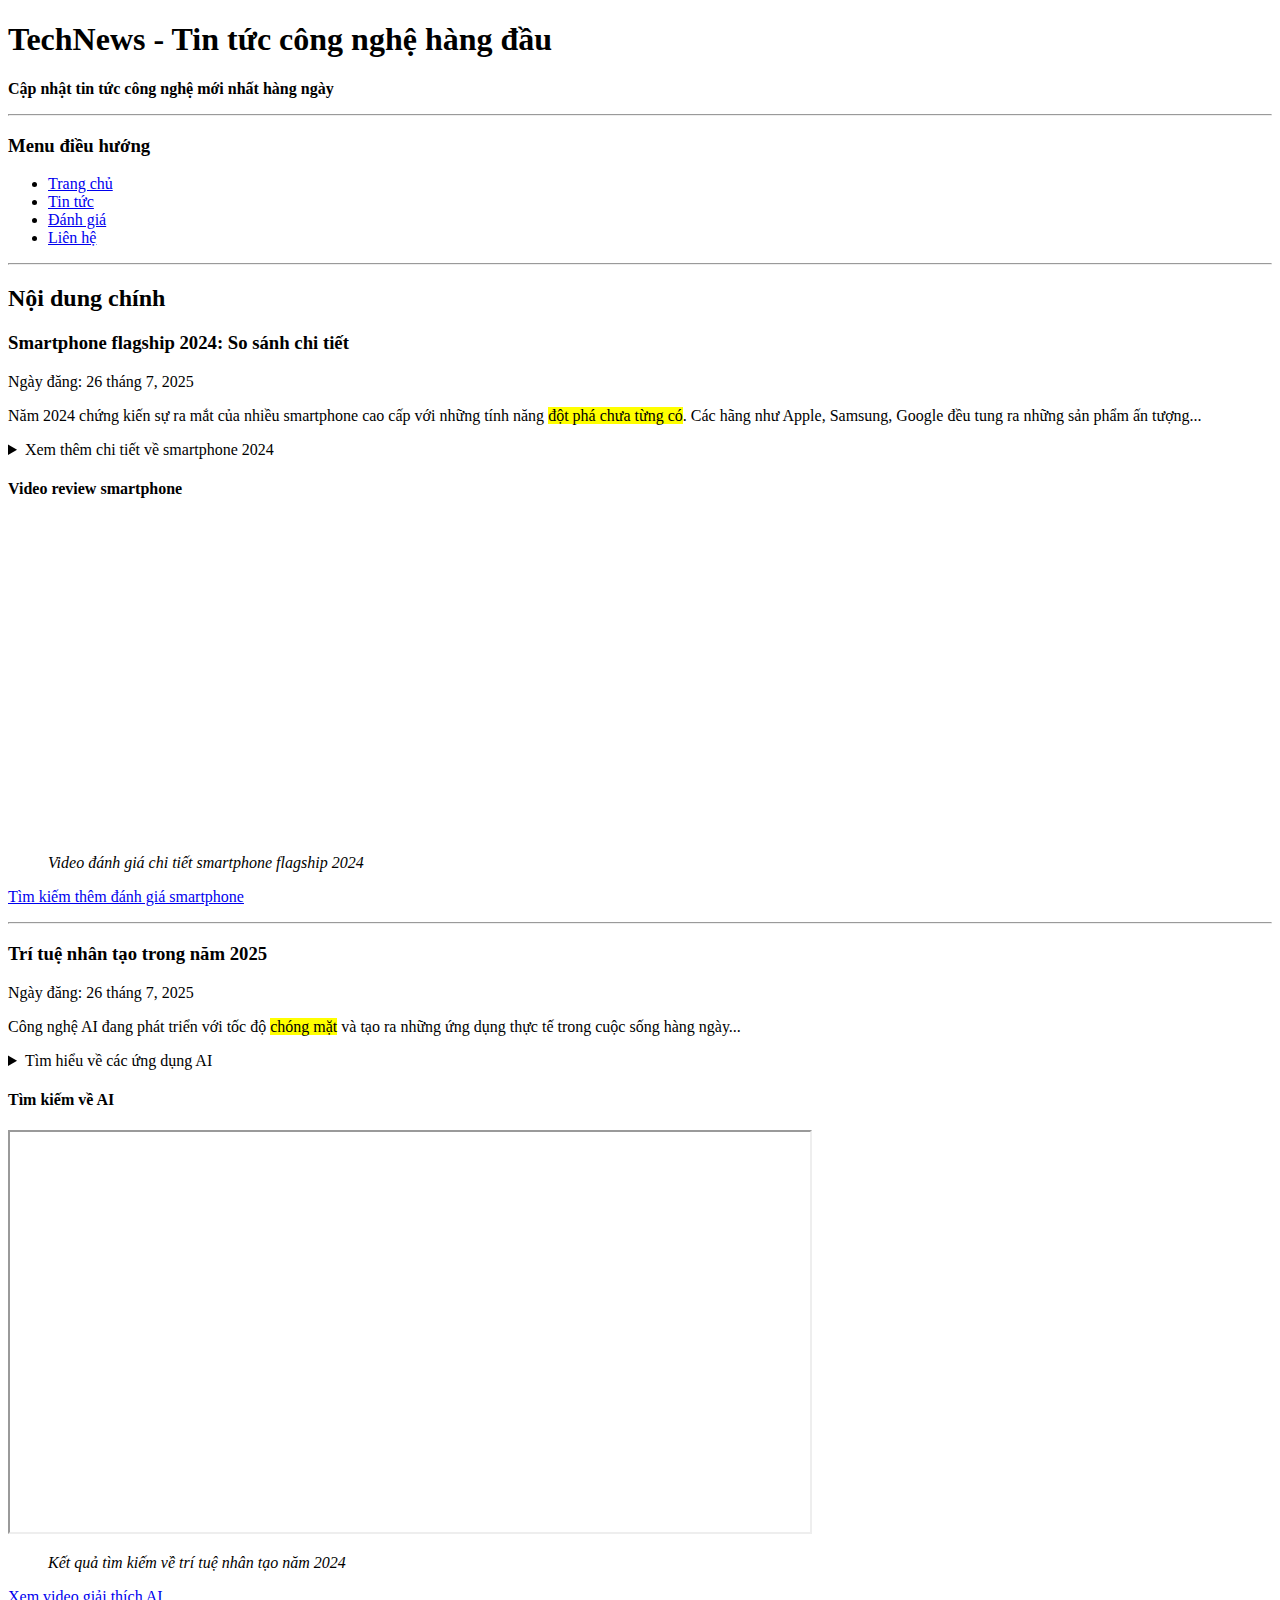
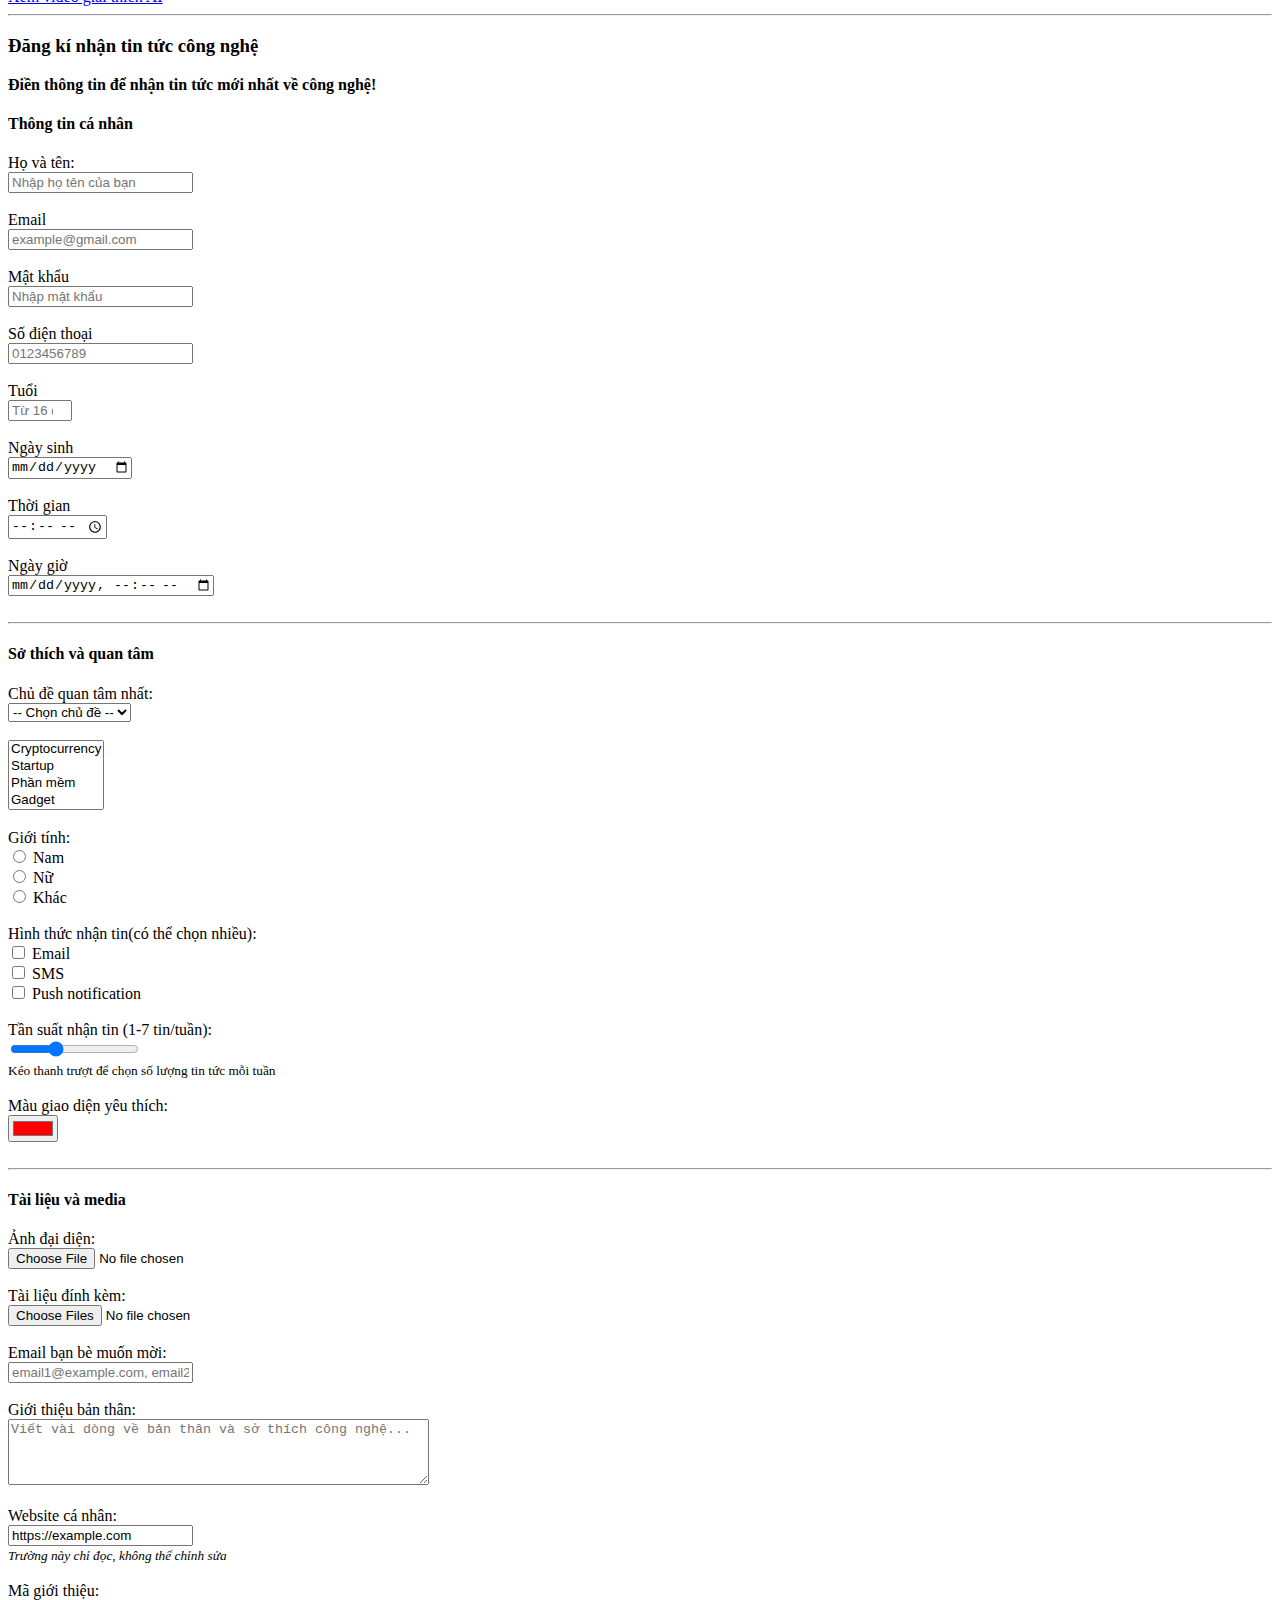
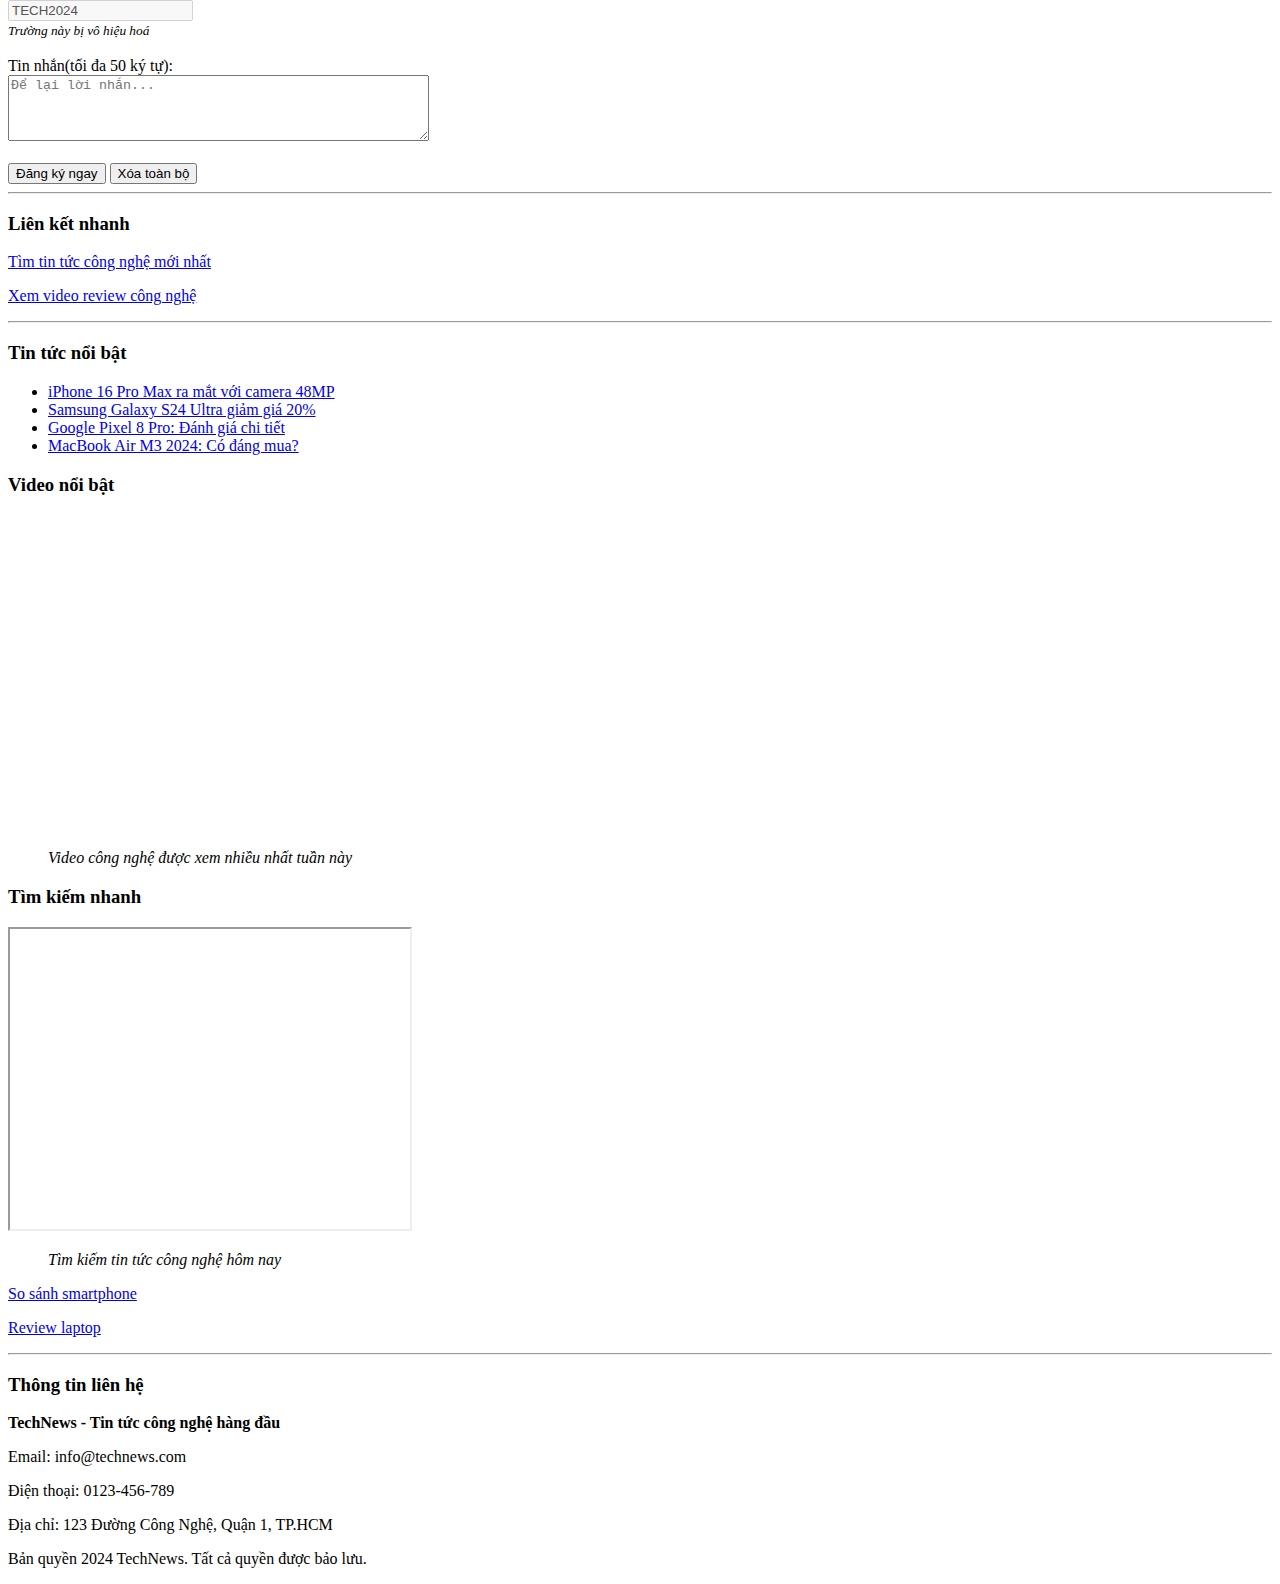
<file: Buoi 3/index-3.htm>
<!DOCTYPE html>
<html lang="vi">
<head>
    <meta charset="UTF-8">
    <meta name="viewport" content="width=device-width, initial-scale=1.0">
    <title>TechNews - Tin tức công nghệ hàng đầu</title>
    </head>
    <body>
        <header>
            <h1>TechNews - Tin tức công nghệ hàng đầu</h1>
            <p><strong>Cập nhật tin tức công nghệ mới nhất hàng ngày</strong></p>
        </header>
        <hr>
        <nav>
            <h3>Menu điều hướng</h3>
            <ul>
                <li><a href="#trang-chu">Trang chủ</a></li>
                <li><a href="#tin-tuc">Tin tức</a></li>
                <li><a href="#danh-gia">Đánh giá</a></li>
                <li><a href="#lien-he">Liên hệ</a></li>
            </ul>
        </nav>
        <hr
        <main>
            <h2>Nội dung chính</h2>
            <article>
                <h3>Smartphone flagship 2024: So sánh chi tiết</h3>
                <p>
                    <time datetime="2025-7-26">Ngày đăng: 26 tháng 7, 2025</time>
                </p>
              <p>Năm 2024 chứng kiến sự ra mắt của nhiều smartphone cao cấp với những tính năng <mark>đột phá chưa từng có</mark>. Các hãng như Apple, Samsung, Google đều tung ra những sản phẩm ấn tượng...</p>
              <details >
                <summary>
                    Xem thêm chi tiết về smartphone 2024
                </summary>
                <p>Các tính năng nổi bật:</p>
                <ul>
                    <li>
                        Camera AI thông minh
                    </li>
                    <li>
                        Pin sạc nhanh 100W
                    </li>
                    <li>
                        Màn hình 120Hz
                    </li>
                    <li>
                        Chip xử lý mạnh mẽ
                    </li>
              </details>
              <h4>Video review smartphone</h4>
              <iframe width="560" height="315" src="https://www.youtube.com/embed/1TTX5MKXXqA?si=_OYYsMtT7ms2LN1J" title="YouTube video player" frameborder="0" allow="accelerometer; autoplay; clipboard-write; encrypted-media; gyroscope; picture-in-picture; web-share" referrerpolicy="strict-origin-when-cross-origin" allowfullscreen>
              </iframe>
              <figure>
                  <figcaption>
                      <em>Video đánh giá chi tiết smartphone flagship 2024</em>
                  </figcaption>
              </figure>
              <p><a href="https://www.bing.com/search?q=Samsung+fold7+review" target="video_frame">Tìm kiếm thêm đánh giá smartphone</a>
              </p>
            </article>
            <hr>
            <article>
                <h3>Trí tuệ nhân tạo trong năm 2025</h3>
                <p>
                    <time datetime="2025-07-26">Ngày đăng: 26 tháng 7, 2025</time>
                </p>
                <p>Công nghệ AI đang phát triển với tốc độ <mark>chóng mặt</mark> và tạo ra những ứng dụng thực tế trong cuộc sống hàng ngày...</p>
                <details >
                <summary>
                    Tìm hiểu về các ứng dụng AI
                </summary>
                <p>AI đang được ứng dụng trong:</p>
                <ul>
                    <li>
                        Y tế và chăm sóc sức khỏe
                    </li>
                    <li>
                        Giáo dục trực tuyến
                    </li>
                    <li>
                        Giao thông thông minh
                    </li>
                    <li>
                        Bảo mật thông tin
                    </li>
              </details>
              <h4>Tìm kiếm về AI</h4>
              <iframe src="https://www.bing.com/search?q=artificial+intelligence+2024" title="Tìm kiếm AI" width="800" height="400" name="search_frame"></iframe>
              <figure>
                  <figcaption>
                      <em>Kết quả tìm kiếm về trí tuệ nhân tạo năm 2024</em>
                  </figcaption>
                </figure>
               <a href="https://www.youtube.com/embed/dQw4w9WgXcQ" target="search_frame">Xem video giải thích AI</a>
            </article>
            <hr>
            <section>
                <h3>Đăng kí nhận tin tức công nghệ</h3>
                <p>
                    <strong>Điền thông tin để nhận tin tức mới nhất về công nghệ!</strong>
                </p>
                <form action method="post">
                    <h4>Thông tin cá nhân</h4>
                    <label for="fullName">Họ và tên:</label>
                    <br>
                    <input type="text" id="fullName" name="full_name" required="" placeholder="Nhập họ tên của bạn">
                    <br>
                    <br>
                    <label for="email">Email</label>
                    <br>
                    <input type="email" id="email" name="email" required="" placeholder="example@gmail.com">
                    <br>
                    <br>
                    <label for="password">Mật khẩu</label>
                    <br>
                    <input type="password" id="password" name="password" required="" placeholder="Nhập mật khẩu">
                    <br>
                    <br>
                    <label for="phone">Số điện thoại</label>
                    <br>
                    <input type="tel" id="phone" name="phone" required="" placeholder="0123456789">
                    <br>
                    <br>
                    <label for="age">Tuổi</label>
                    <br>
                    <input type="number" id="age" name="age" required="" placeholder="Từ 16 đến 100 tuổi" min="16" max="100">
                    <br>
                    <br>
                    <label for="datetime">Ngày sinh</label>
                    <br>
                    <input type="date" id="datetime" name="datetime" required="">
                    <br>
                    <br>
                    <label for="time">Thời gian</label>
                    <br>
                    <input type="time" id="time" name="time" required="">
                    <br>
                    <br>
                    <label for="timedate">Ngày giờ</label>
                    <br>
                    <input type="datetime-local" id="timedate" name="timedate" required="">
                    <br>
                    <br>
                    <hr>
                    <h4>Sở thích và quan tâm</h4>
                    <label for="category">Chủ đề quan tâm nhất:</label>
                    <br>
                    <select id="category" name="category" required="">
                        <option value="">-- Chọn chủ đề --</option>
                        <option value="smartphone">smartphone</option>
                        <option value="AI">Trí tuệ nhân tạo</option>
                        <option value="gaming">Gaming</option>
                        <option value="web">Công nghệ web</option>
                        <option value="hardware">Phần cứng</option>
                    </select>
                    <br>
                    <br>
             <select id="interests" name="interests" multiple="" size="4">
            <option value="crypto">Cryptocurrency</option>
            <option value="startup">Startup</option>
            <option value="software">Phần mềm</option>
            <option value="gadget">Gadget</option>
            <option value="science">Khoa học</option>
        </select>
            <br>
            <br>
            <label>Giới tính:</label>
            <br>
            <input type="radio" id="male" name="gender" value="male" required="">
            <label for="male">Nam</label>
            <br>
            <input type="radio" id="female" name="gender" value="female" required="">
            <label for="female">Nữ</label>
            <br>
            <input type="radio" id="other" name="gender" value="other" required="">
            <label for="other">Khác</label>
            <br>
            <br>
            <label>Hình thức nhận tin(có thể chọn nhiều):</label>
            <br>
            <input type="checkbox" id="emailUpdates" name="notification" value="email">
            <label for="emailUpdates">Email</label>
            <br>
            <input type="checkbox" id="smsUpdates" name="notification" value="sms">
            <label for="smsUpdates">SMS</label>
            <br>
            <input type="checkbox" id="pushUpdates" name="notification" value="push">
            <label for="pushUpdates">Push notification</label>
            <br>
            <br>
            <label>Tần suất nhận tin (1-7 tin/tuần):</label>
            <br>
            <input type="range" id="frequency" name="frequency" min="1" max="7" value="3">
            <br>
            <small>Kéo thanh trượt để chọn số lượng tin tức mỗi tuần</small>
            <br>
            <br>
            <label>Màu giao diện yêu thích:</label>
            <br>
            <input type="color" id="themeColor" name="themeColor" value="#ff0000">
            <br>
            <br>
            <hr>
            <h4>Tài liệu và media</h4>
            <label for="avatar">Ảnh đại diện:</label>
            <br>
            <input type="file" id="avatar" name="avatar" accept="image/*">
            <br>
            <br>
            <label for="document">Tài liệu đính kèm:</label>
            <br>
            <input type="file" id="documents" name="documents" multiple="">
            <br>
            <br>    
            <label for="friend_emails">Email bạn bè muốn mời:</label>
            <br>
            <input type="email" id="friend_emails" name="friend_emails" multiple="" placeholder="email1@example.com, email2@example.com">
            <br>
            <br>
           <label for="bio">Giới thiệu bản thân:</label>
            <br>
           <textarea id="bio" name="bio" rows="4" cols="50" placeholder="Viết vài dòng về bản thân và sở thích công nghệ..."></textarea>
            <br>
            <br>
            <label for="website">Website cá nhân:</label>
            <br>
            <input type="url" id="website" name="website" value="https://example.com">
            <br>
            <small><em>Trường này chỉ đọc, không thể chỉnh sửa</em></small>
            <br>
            <br>
            <label for="referral_code">Mã giới thiệu:</label>
            <br>
            <input type="text" id="referral_code" name="referral_code" value="TECH2024" disabled="">
            <br>
            <small><em>Trường này bị vô hiệu hoá</em></small>
            <br>
            <br>
            <label for="message">Tin nhắn(tối đa 50 ký tự):</label>
            <br>
            <textarea id="message" name="message" rows="4" cols="50" placeholder="Để lại lời nhắn..."></textarea>
            <br>
            <br>
            <input type="submit" value="Đăng ký ngay">
            <button type="reset">Xóa toàn bộ</button>

            </form>
            </section>
            <hr>
            <section>
                <h3>Liên kết nhanh</h3> 
                <p>
          <a href="https://www.bing.com/search?q=latest+tech+news" target="search_frame">Tìm tin tức công nghệ mới nhất</a>
        </p>
        <p>
          <a href="https://www.youtube.com/results?search_query=tech+review+2024" target="video_frame">Xem video review công nghệ</a>
        </p>
        </section>
        <hr>
        <aside>
            <h3>Tin tức nổi bật</h3>
            <ul>
        <li><a href="#">iPhone 16 Pro Max ra mắt với camera 48MP</a></li>
        <li><a href="#">Samsung Galaxy S24 Ultra giảm giá 20%</a></li>
        <li><a href="#">Google Pixel 8 Pro: Đánh giá chi tiết</a></li>
        <li><a href="#">MacBook Air M3 2024: Có đáng mua?</a></li>
      </ul>
      <h3>Video nổi bật</h3>
      <iframe width="560" height="315" src="https://www.youtube-nocookie.com/embed/k63CqhhHDBE?si=Xsf1j4qILVD_B2gt&amp;controls=0" title="YouTube video player" frameborder="0" allow="accelerometer; autoplay; clipboard-write; encrypted-media; gyroscope; picture-in-picture; web-share" referrerpolicy="strict-origin-when-cross-origin" allowfullscreen></iframe>
      <figure>
        <figcaption>
          <em>Video công nghệ được xem nhiều nhất tuần này</em>
        </figcaption>
      </figure>
      <h3>Tìm kiếm nhanh</h3>
      <iframe src="https://www.bing.com/search?q=tech+news+today" title="Tìm kiếm tin tức" width="400" height="300" name="sidebar_search"></iframe>
      <figure>
        <figcaption><em>Tìm kiếm tin tức công nghệ hôm nay</em></figcaption>
      </figure>
      <p>
        <a href="https://www.bing.com/search?q=smartphone+comparison" target="sidebar_search">So sánh smartphone</a>
      </p>
      <p>
        <a href="https://www.youtube.com/results?search_query=laptop+review" target="sidebar_video">Review laptop</a>
      </p>
        </aside>
        <hr>
        <footer>
      <h3>Thông tin liên hệ</h3>
      <p><strong>TechNews - Tin tức công nghệ hàng đầu</strong></p>
      <p>Email: info@technews.com</p>
      <p>Điện thoại: 0123-456-789</p>
      <p>Địa chỉ: 123 Đường Công Nghệ, Quận 1, TP.HCM</p>
      <p>
        <time datetime="2024">Bản quyền 2024 TechNews. Tất cả quyền được bảo lưu.</time>
      </p>
    </footer>
        </main>
    </body>
</html>
</file>
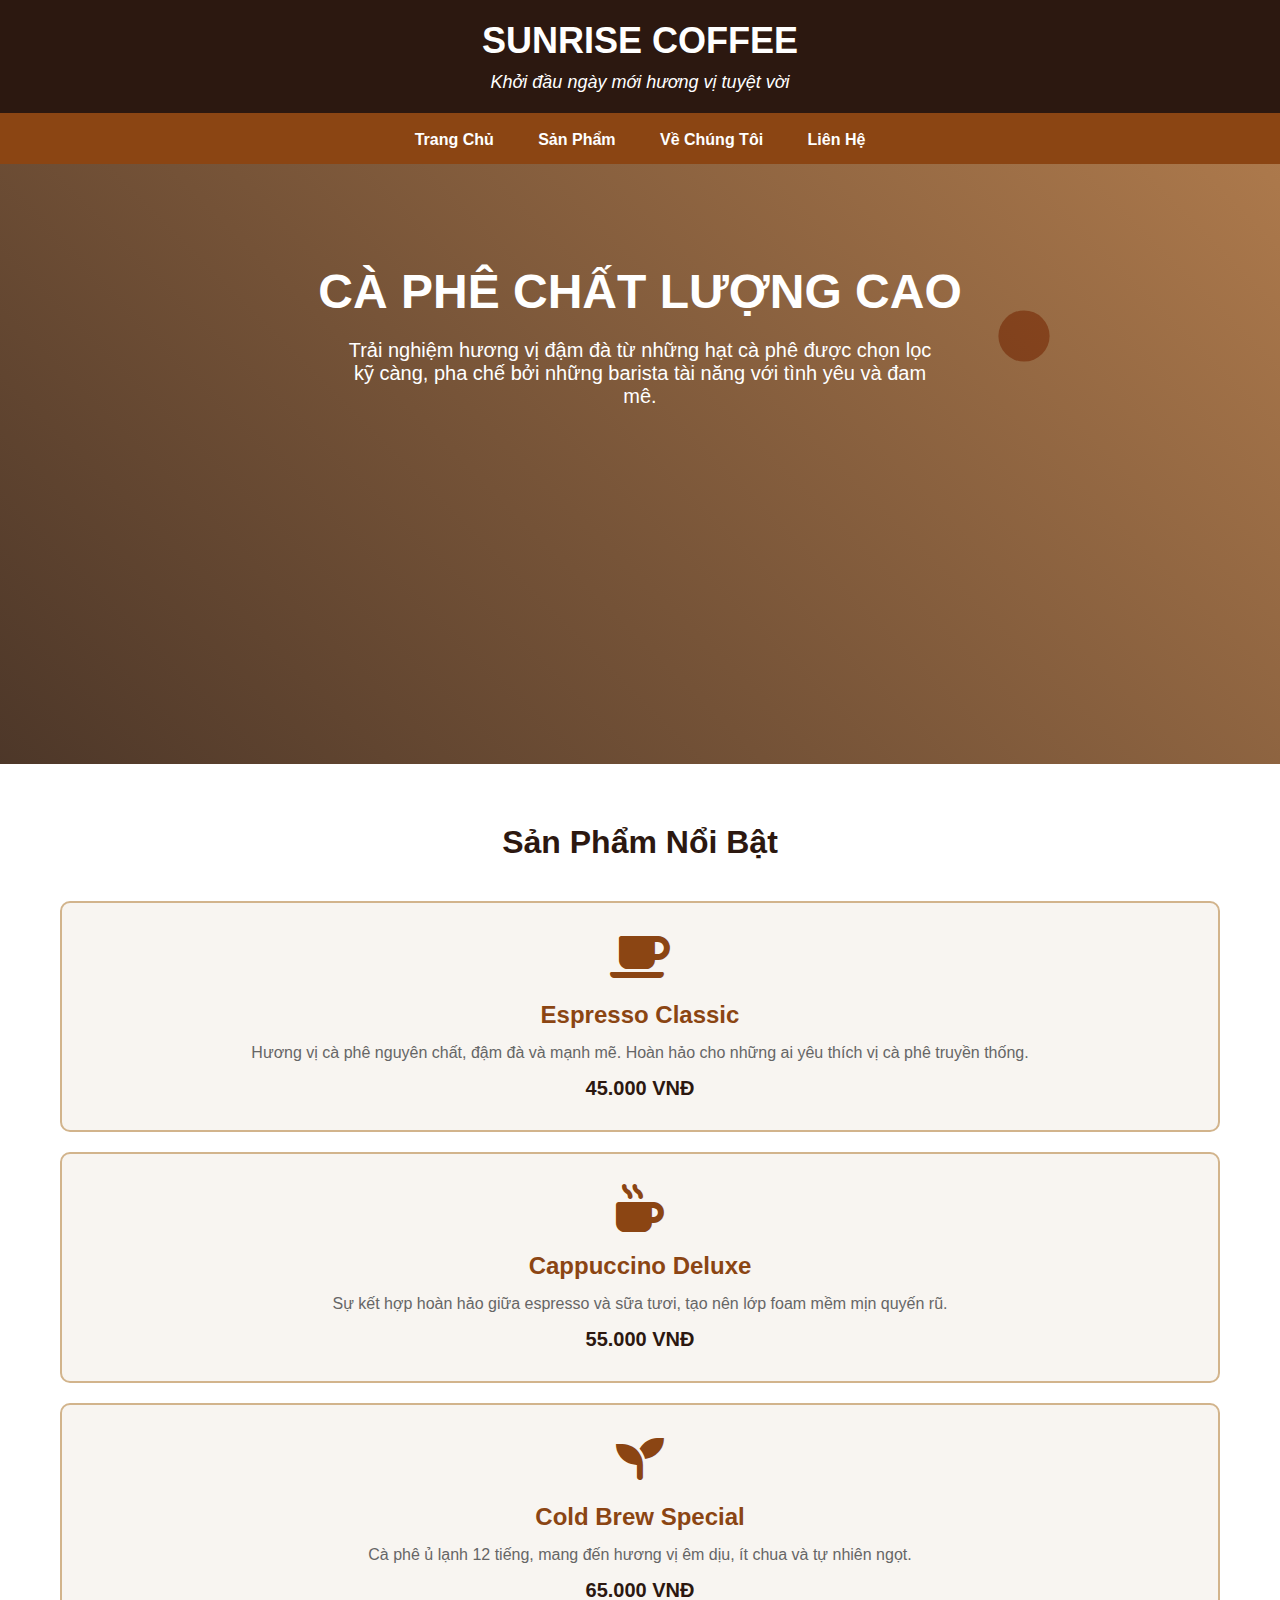
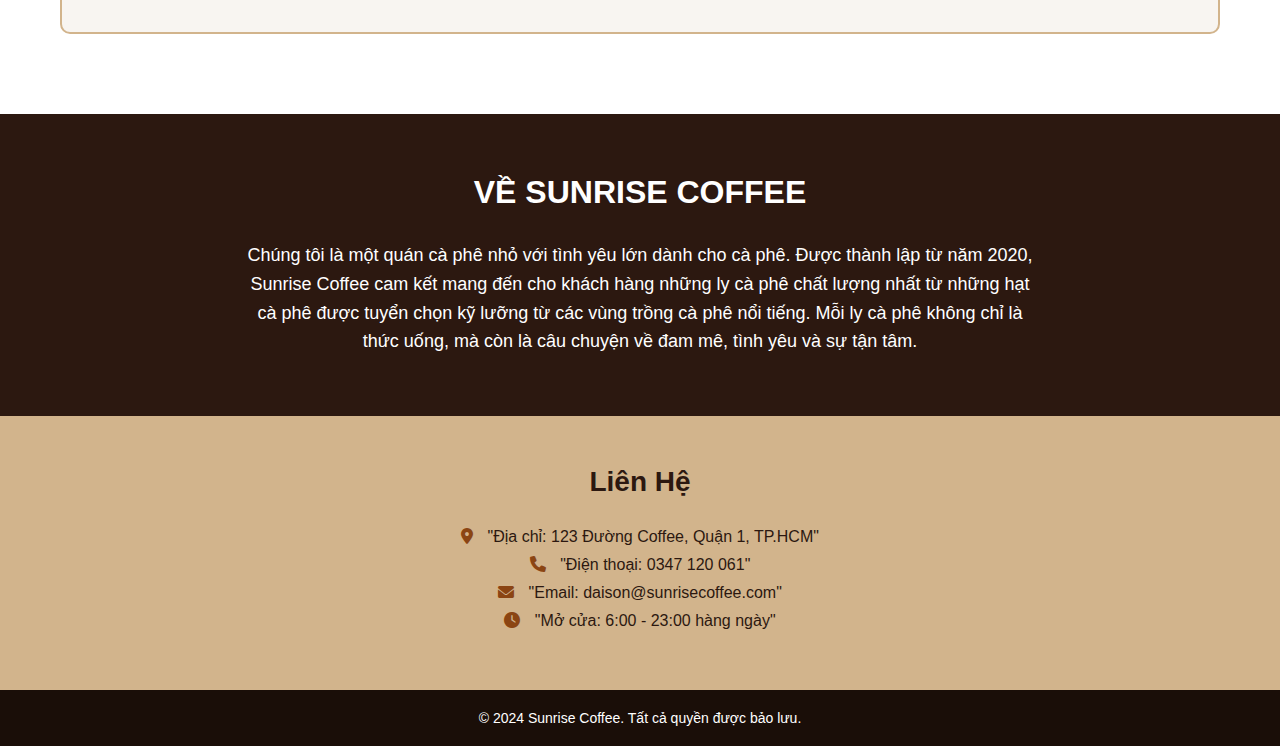
<file: Buoi 4 CSS/index-4.htm>
<!DOCTYPE html>
<html lang="en">
<head>
    <meta charset="UTF-8">
    <meta name="viewport" content="width=device-width, initial-scale=1.0">
    <title>Sunrise Coffee</title>
    <link rel="stylesheet" href="styles.css">
    <link rel="stylesheet" href="https://cdnjs.cloudflare.com/ajax/libs/font-awesome/6.0.0/css/all.min.css">
</head>
<body>
   <div class="header">
        <h1>Sunrise Coffee</h1>
        <p>Khởi đầu ngày mới hương vị tuyệt vời</p>
    </div>
    <div class="nav">
       <span class="nav-item">Trang chủ</span>
       <span class="nav-item">Sản Phẩm</span>
       <span class="nav-item">Về chúng tôi</span>
       <span class="nav-item">Liên hệ</span>
    </div>
    <div class="hero">
        <h2>Cà Phê Chất Lượng Cao</h2>
        <p>Trải nghiệm hương vị đậm đà từ những hạt cà phê được chọn lọc kỹ càng, pha chế bởi những barista tài năng với tình yêu và đam mê.</p>
    </div>
    <div class="products">
        <h2>Sản Phẩm Nổi Bật</h2>
        <div class="product-grid">
            <div class="product-item">
                <i class="fa-solid fa-mug-saucer icon"></i>
                <h3>Espresso Classic</h3>
                <p>Hương vị cà phê nguyên chất, đậm đà và mạnh mẽ. Hoàn hảo cho những ai yêu thích vị cà phê truyền thống.</p>
                <div class="price">45.000 VNĐ</div>
            </div>
            <div class="product-item">
                <i class="fa-solid fa-mug-hot icon"></i>
                <h3>Cappuccino Deluxe</h3>
                <p>Sự kết hợp hoàn hảo giữa espresso và sữa tươi, tạo nên lớp foam mềm mịn quyến rũ.</p>
                <div class="price">55.000 VNĐ</div>
            </div>
            <div class="product-item">
                <i class="fa-solid fa-seedling icon"></i>
                <h3>Cold Brew Special</h3>
                <p>Cà phê ủ lạnh 12 tiếng, mang đến hương vị êm dịu, ít chua và tự nhiên ngọt.</p>
                <div class="price">65.000 VNĐ</div>
            </div>
        </div>
    </div>
    <div class="about">
        <h2>Về Sunrise Coffee</h2>
        <p>Chúng tôi là một quán cà phê nhỏ với tình yêu lớn dành cho cà phê. Được thành lập từ năm 2020, Sunrise Coffee cam kết mang đến cho khách hàng những ly cà phê chất lượng nhất từ những hạt cà phê được tuyển chọn kỹ lưỡng từ các vùng trồng cà phê nổi tiếng. Mỗi ly cà phê không chỉ là thức uống, mà còn là câu chuyện về đam mê, tình yêu và sự tận tâm.</p>
    </div>
    <div class="contact">
        <h2>Liên Hệ</h2>
        <div class="contact-info">
            <i class="fa-solid fa-location-dot"></i>
            "Địa chỉ: 123 Đường Coffee, Quận 1, TP.HCM"
        </div>
        <div class="contact-info">
            <i class="fa-solid fa-phone"></i>
            "Điện thoại: 0347 120 061"
        </div>
        <div class="contact-info">
            <i class="fa-solid fa-envelope"></i>
            "Email: daison@sunrisecoffee.com"
        </div>
        <div class="contact-info">
            <i class="fa-solid fa-clock"></i>
            "Mở cửa: 6:00 - 23:00 hàng ngày"
        </div>
    </div>
    <div class="footer">
        <p>&copy; 2024 Sunrise Coffee. Tất cả quyền được bảo lưu.</p>
    </div>

</body>
</html>
</file>
<file: Buoi 4 CSS/styles.css>
* {
        margin: 0;
        padding: 0;
    }
    
    body {
        font-family: Arial, sans-serif;
        color: #333;
        background-color: #f8f5f1;
    }

    .header {
        background-color: #2c1810;
        color: white;
        padding: 20px;
        text-align: center;
        border-bottom: 3px solid #8b4513;
    }
    
    .header h1 {
        font-size: 36px;
        text-transform: uppercase;
        margin-bottom: 10px;
    }
    
    .header p {
        font-size: 18px;
        font-style: italic;
    }

    .nav {
        background-color: #8b4513;
        padding: 15px;
        text-align: center;
    }
    
    .nav-item {
        color: white;
        margin: 0 20px;
        font-weight: bold;
        text-transform: capitalize;
    }

    .hero {
        background-image: linear-gradient(45deg, #2c1810cc, #8b451388), 
        url('data:image/svg+xml,<svg xmlns="http://www.w3.org/2000/svg" viewBox="0 0 100 100"><rect fill="%23d2b48c" width="100" height="100"/><circle fill="%23a0522d" cx="20" cy="20" r="3"/><circle fill="%23a0522d" cx="80" cy="40" r="2"/><circle fill="%23a0522d" cx="40" cy="80" r="2.5"/></svg>');
        background-size: cover;
        background-position: center;
        background-repeat: no-repeat;
        height: 400px;
        color: white;
        text-align: center;
        padding: 100px 20px;
    }
    
    .hero h2 {
        font-size: 48px;
        margin-bottom: 20px;
        text-transform: uppercase;
    }
    
    .hero p {
        font-size: 20px;
        max-width: 600px;
        margin: 0 auto;
    }

    .products {
        padding: 60px 20px;
        background-color: white;
    }
    
    .products h2 {
        text-align: center;
        font-size: 32px;
        color: #2c1810;
        margin-bottom: 40px;
        text-transform: capitalize;
    }
    
    .product-grid {
        max-width: 1200px;
        margin: 0 auto;
    }
    
    .product-item {
        background-color: #f8f5f1;
        border: 2px solid #d2b48c;
        padding: 30px;
        margin: 20px;
        text-align: center;
        border-radius: 10px;
    }
    
    .product-item h3 {
        color: #8b4513;
        font-size: 24px;
        margin-bottom: 15px;
    }
    
    .product-item p {
        color: #666;
        font-size: 16px;
        margin-bottom: 15px;
    }
    
    .price {
        font-size: 20px;
        font-weight: bold;
        color: #2c1810;
    }
    
    .icon {
        font-size: 48px;
        color: #8b4513;
        margin-bottom: 20px;
    }

    .about {
        background-color: #2c1810;
        color: white;
        padding: 60px 20px;
        text-align: center;
    }
    
    .about h2 {
        font-size: 32px;
        margin-bottom: 30px;
        text-transform: uppercase;
    }
    
    .about p {
        font-size: 18px;
        max-width: 800px;
        margin: 0 auto;
        line-height: 1.6;
    }
 
    .contact {
        background-color: #d2b48c;
        padding: 50px 20px;
        text-align: center;
    }
    
    .contact h2 {
        color: #2c1810;
        font-size: 28px;
        margin-bottom: 30px;
    }
    
    .contact-info {
        color: #2c1810;
        font-size: 16px;
        margin: 10px 0;
    }
    
    .contact-info i {
        margin-right: 10px;
        color: #8b4513;
    }
  
    .footer {
        background-color: #1a0e08;
        color: white;
        text-align: center;
        padding: 20px;
        font-size: 14px;
    }
</file>
